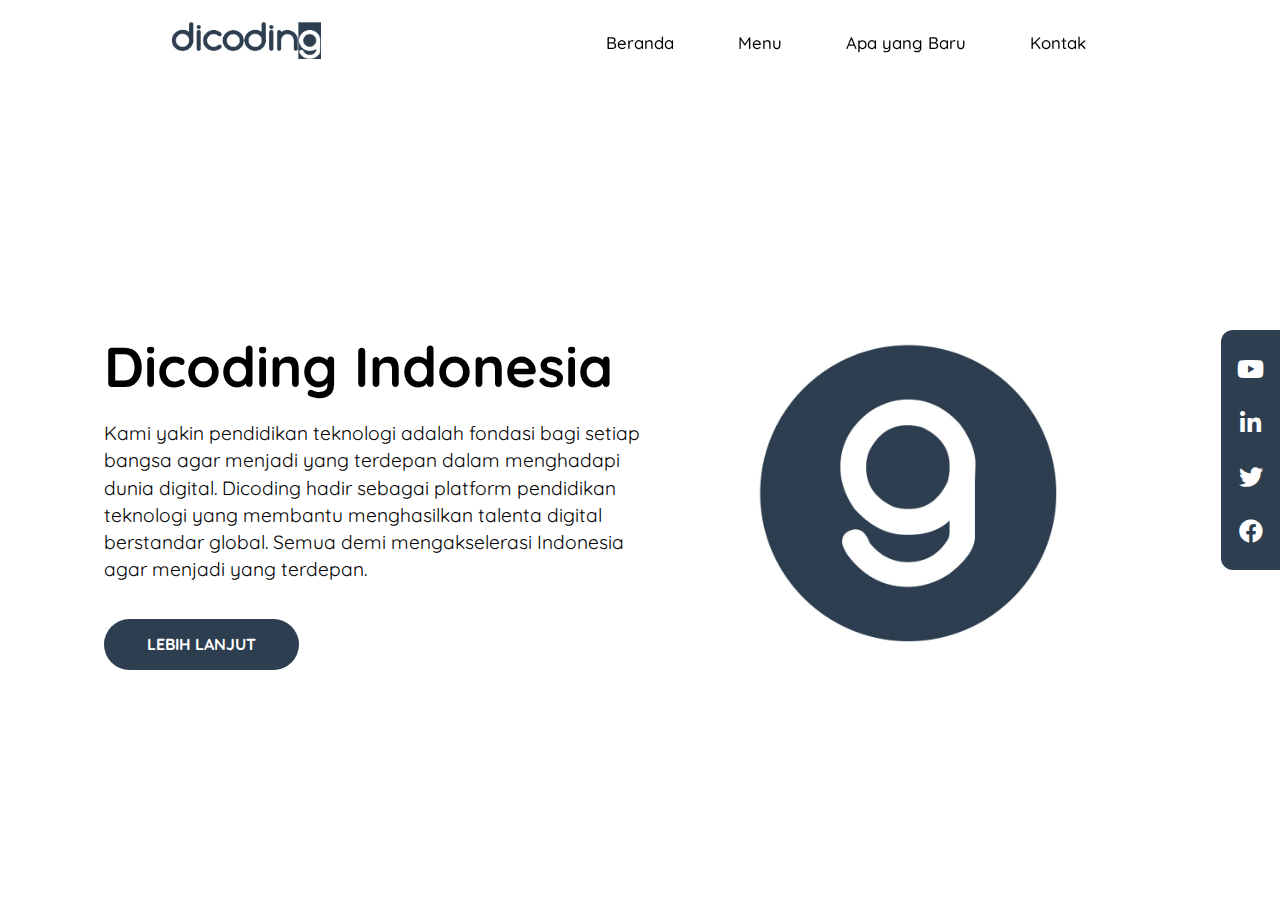
<file: LANDING-PAGE-DICODING/index.html>
<!DOCTYPE html>
<html>
  <head>
    <meta charset="utf-8">
    <meta name="viewport" content="width=device-width, initial-scale=1.0" />
    <title>Landing Page Dicoding</title>
 
    <!-- My Own CSS -->
    <link rel="stylesheet" href="css/app.css">
 
    <!-- Google Fonts -->
    <link rel="preconnect" href="https://fonts.googleapis.com">
    <link rel="preconnect" href="https://fonts.gstatic.com" crossorigin>
    <link
      href="https://fonts.googleapis.com/css2?family=Quicksand:wght@300..700&display=swap"
      rel="stylesheet"
    >
 
    <!-- Font Awesome 5.15.4 -->
    <link
      rel="stylesheet"
      href="https://cdnjs.cloudflare.com/ajax/libs/font-awesome/5.15.4/css/all.min.css"
      integrity="sha512-1ycn6IcaQQ40/MKBW2W4Rhis/DbILU74C1vSrLJxCq57o941Ym01SwNsOMqvEBFlcgUa6xLiPY/NS5R+E6ztJQ=="
      crossorigin="anonymous"
      referrerpolicy="no-referrer"
    >
  </head>
  <body>
    <header class="navbar-container">
      <div class="logo">
        <img src="img/dicoding-header-logo.png" alt="Dicoding Indonesia">
      </div>
      <nav class="nav-list">
        <ul>
          <li><a href="#">Beranda</a></li>
          <li><a href="#">Menu</a></li>
          <li><a href="#">Apa yang Baru</a></li>
          <li><a href="#">Kontak</a></li>
        </ul>
      </nav>
    </header>
 
    <main>
      <div class="content">
        <div class="content-description">
          <h1 class="title">Dicoding Indonesia</h1>
          <p>
            Kami yakin pendidikan teknologi adalah fondasi bagi setiap bangsa agar menjadi yang
            terdepan dalam menghadapi dunia digital. Dicoding hadir sebagai platform pendidikan
            teknologi yang membantu menghasilkan talenta digital berstandar global. Semua demi
            mengakselerasi Indonesia agar menjadi yang terdepan.
          </p>
 
          <button>Lebih lanjut</button>
        </div>
 
        <div class="content-image">
          <img src="img/circle-g.jpg" alt="Dicoding Indonesia">
        </div>
      </div>
 
      <aside>
        <div class="social-media">
          <ul>
            <li><a href="#"><i class="fab fa-youtube"></i></a></li>
            <li><a href="#"><i class="fab fa-linkedin-in"></i></a></li>
            <li><a href="#"><i class="fab fa-twitter"></i></a></li>
            <li><a href="#"><i class="fab fa-facebook"></i></a></li>
          </ul>
        </div>
      </aside>
    </main>
  </body>
</html>
</file>
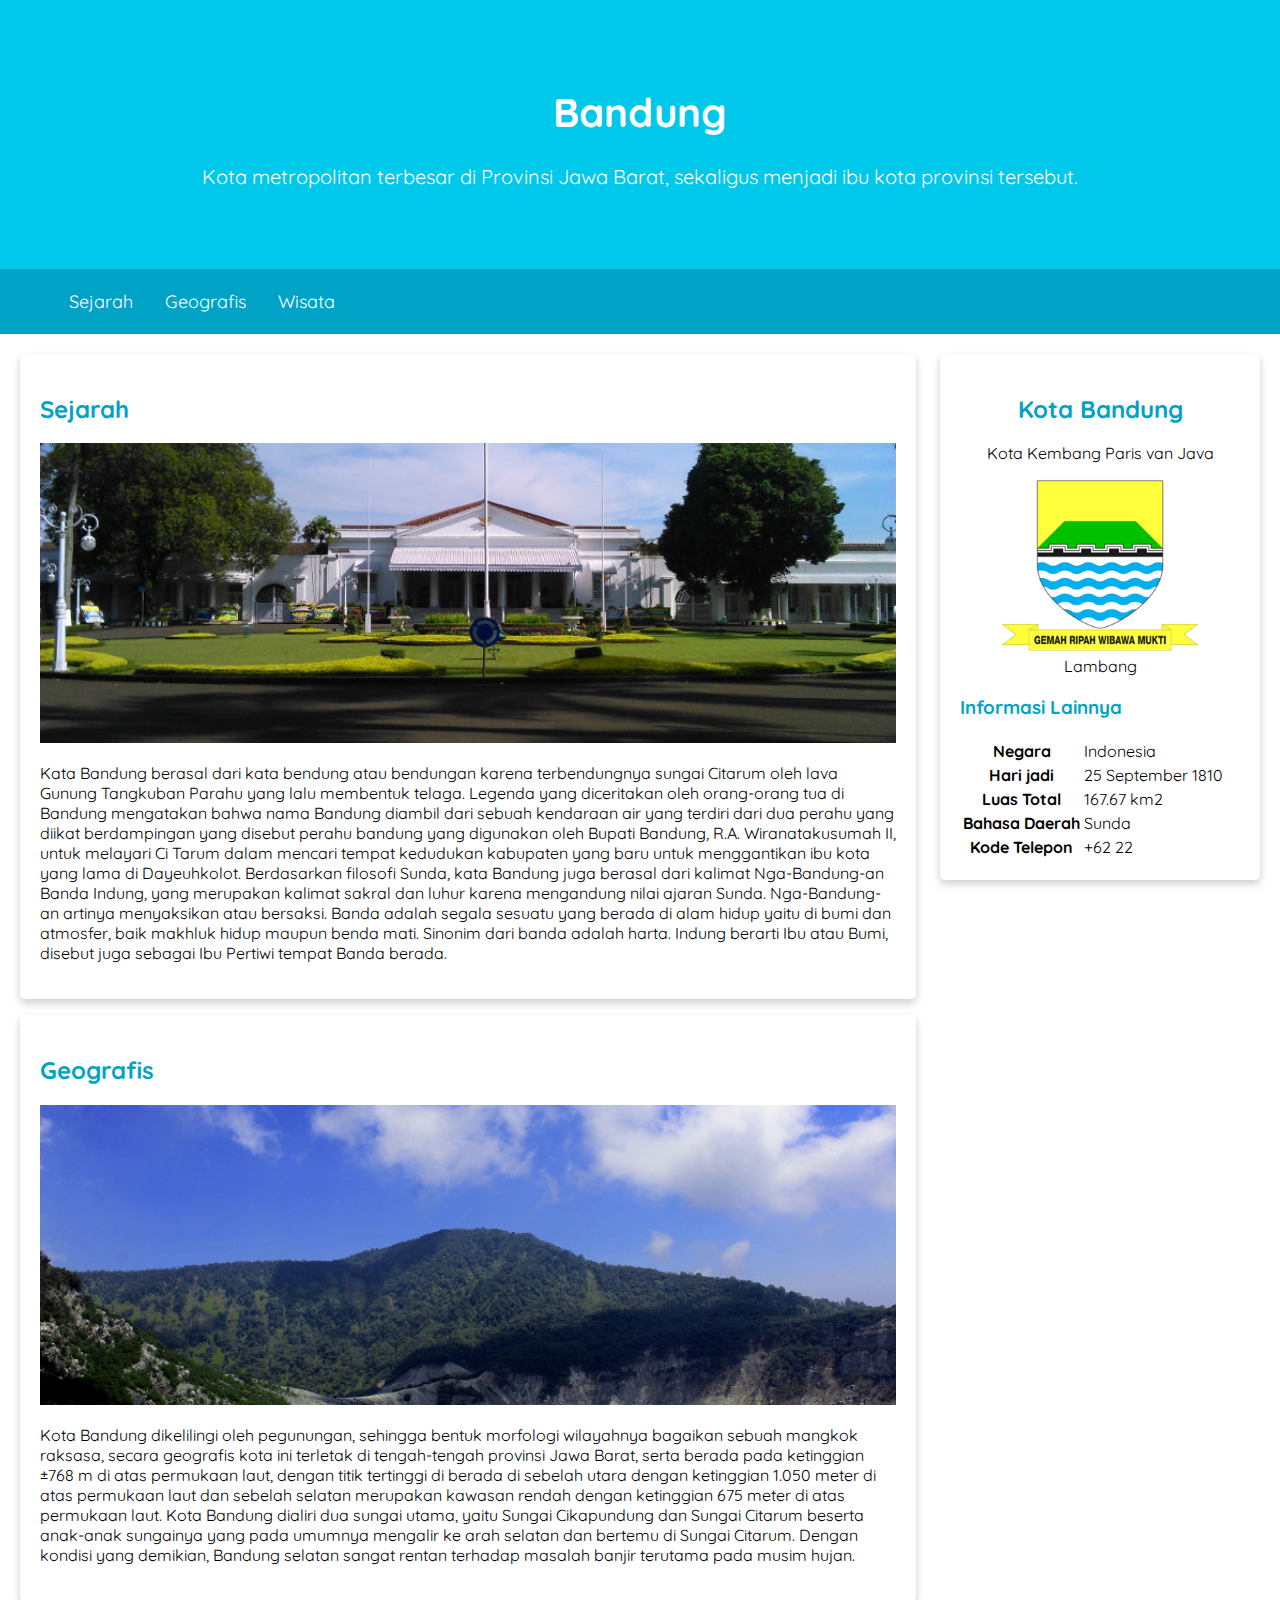
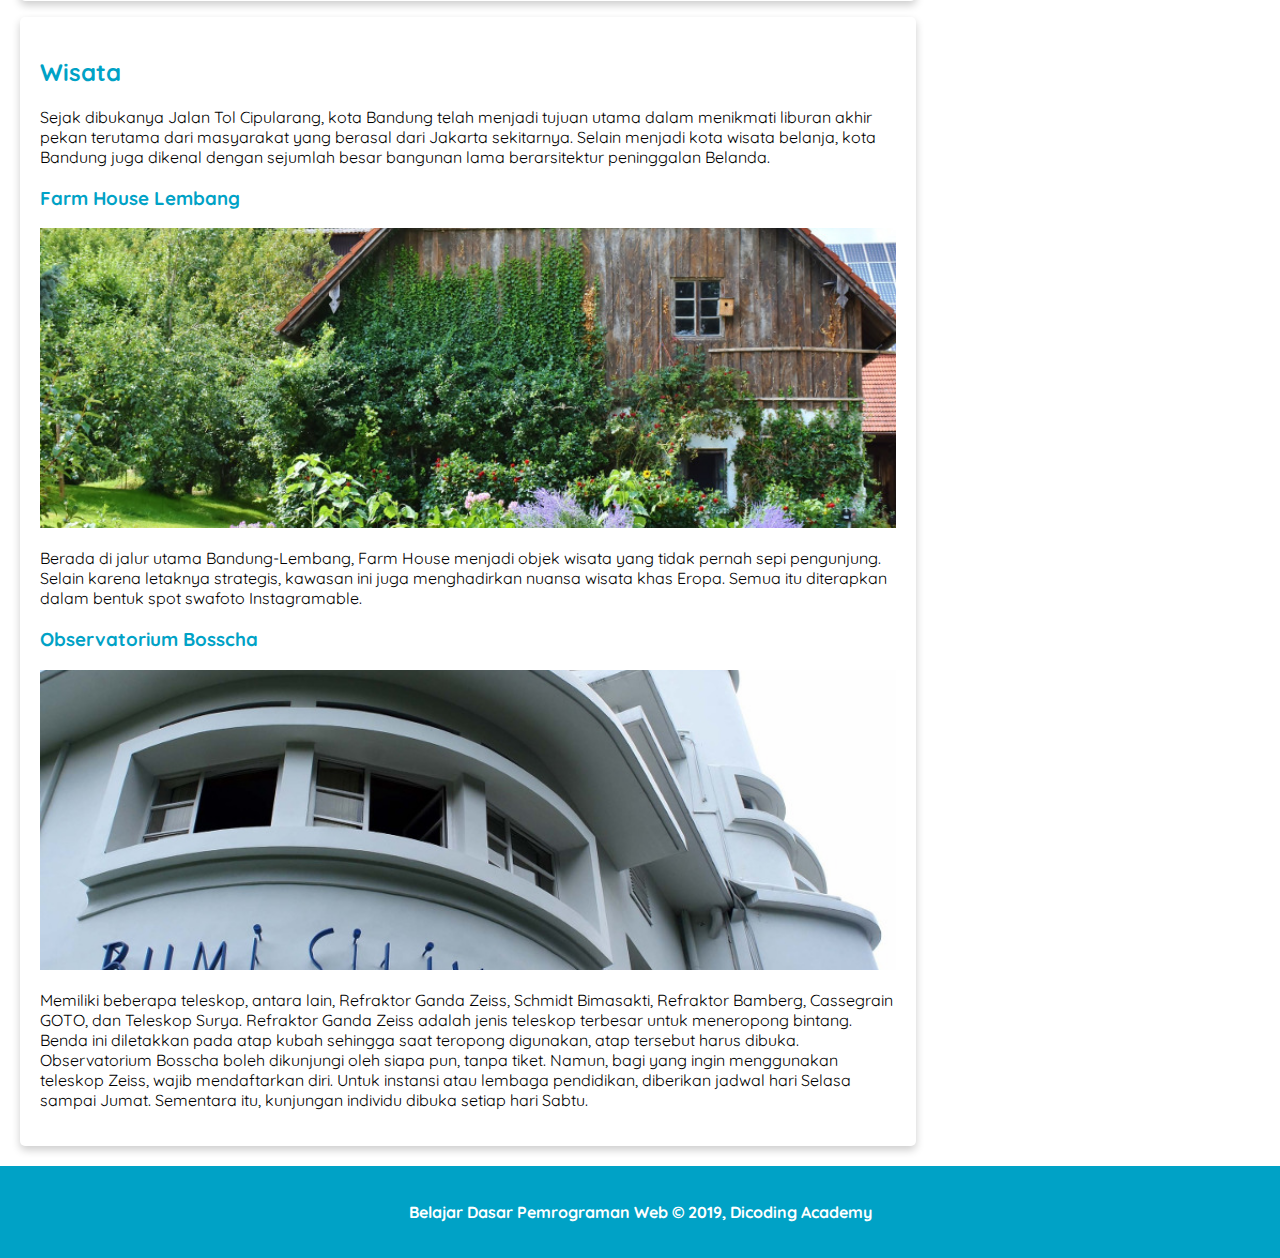
<file: WebDasar/index.html>
<!DOCTYPE html>
<html>
    <head>
        <meta charset="utf-8">
        <meta name="viewport" content="width=device-width, initial-scale=1.0" />
        <title>Halaman Profil Bandung</title>

        <link rel="stylesheet" href="assets/styles/style.css">
        <link rel="preconnect" href="https://fonts.googleapis.com">
        <link rel="preconnect" href="https://fonts.gstatic.com" crossorigin>
        <link href="https://fonts.googleapis.com/css2?family=Quicksand:wght@300..700&display=swap" rel="stylesheet">
    </head>

    <body>  
        <header>
            <div class="jumbotron">
                <h1>
                    Bandung
                </h1>
                <p>
                    Kota metropolitan terbesar di Provinsi Jawa Barat, sekaligus menjadi ibu kota provinsi tersebut.
                </p>
            </div>
            <nav>
                <ul>
                    <li>
                        <a href="#sejarah">Sejarah</a>
                    </li>
    
                    <li>
                        <a href="#geografis">Geografis</a>
                    </li>
    
                    <li>
                        <a href="#wisata">Wisata</a>
                    </li>
                </ul>
            </nav>
            
        </header>

        <main>
            <div id="content">
                <article class="card" id="sejarah">
                    <h2>
                        Sejarah
                    </h2>
                    <img class="featured-image" src="assets/image/history.jpg" alt="Sejarah">
                    
                    <p>
                        Kata Bandung berasal dari kata bendung atau bendungan karena terbendungnya sungai Citarum oleh lava Gunung Tangkuban Parahu yang lalu membentuk telaga. Legenda yang diceritakan oleh orang-orang tua di Bandung mengatakan bahwa nama Bandung diambil dari sebuah kendaraan air yang terdiri dari dua perahu yang diikat berdampingan yang disebut perahu bandung yang digunakan oleh Bupati Bandung, R.A. Wiranatakusumah II, untuk melayari Ci Tarum dalam mencari tempat kedudukan kabupaten yang baru untuk menggantikan ibu kota yang lama di Dayeuhkolot.
                        
                        Berdasarkan filosofi Sunda, kata Bandung juga berasal dari kalimat Nga-Bandung-an Banda Indung, yang merupakan kalimat sakral dan luhur karena mengandung nilai ajaran Sunda. Nga-Bandung-an artinya menyaksikan atau bersaksi. Banda adalah segala sesuatu yang berada di alam hidup yaitu di bumi dan atmosfer, baik makhluk hidup maupun benda mati. Sinonim dari banda adalah harta. Indung berarti Ibu atau Bumi, disebut juga sebagai Ibu Pertiwi tempat Banda berada.
                    </p>
                </article>

                <article class="card" id="geografis">
                    <h2>
                        Geografis
                    </h2>
                    <img class="featured-image" src="assets/image/geografis.jpg" alt="Geografis">
            
                    <p>
                        Kota Bandung dikelilingi oleh pegunungan, sehingga bentuk morfologi wilayahnya bagaikan sebuah mangkok raksasa, secara geografis kota ini terletak di tengah-tengah provinsi Jawa Barat, serta berada pada ketinggian ±768 m di atas permukaan laut, dengan titik tertinggi di berada di sebelah utara dengan ketinggian 1.050 meter di atas permukaan laut dan sebelah selatan merupakan kawasan rendah dengan ketinggian 675 meter di atas permukaan laut.
            
                        Kota Bandung dialiri dua sungai utama, yaitu Sungai Cikapundung dan Sungai Citarum beserta anak-anak sungainya yang pada umumnya mengalir ke arah selatan dan bertemu di Sungai Citarum. Dengan kondisi yang demikian, Bandung selatan sangat rentan terhadap masalah banjir terutama pada musim hujan.    
                    </p>
                </article>

                <article class="card" id="wisata">
                    <h2>
                        Wisata  
                    </h2>
                   
                    <p>
                        Sejak dibukanya Jalan Tol Cipularang, kota Bandung telah menjadi tujuan utama dalam menikmati liburan akhir pekan terutama dari masyarakat yang berasal dari Jakarta sekitarnya. Selain menjadi kota wisata belanja, kota Bandung juga dikenal dengan sejumlah besar bangunan lama berarsitektur peninggalan Belanda.
                    
                    </p>
                    
                    <section>
                        <h3>
                            Farm House Lembang
                        </h3>
                        <img class="featured-image" src="assets/image/farm-house.jpg" alt="farm-house">
                
                        <p>
                            Berada di jalur utama Bandung-Lembang, Farm House menjadi objek wisata yang tidak pernah sepi pengunjung. Selain karena letaknya strategis, kawasan ini juga menghadirkan nuansa wisata khas Eropa. Semua itu diterapkan dalam bentuk spot swafoto Instagramable.
                        
                        </p>    
                    </section>

                    <section>
                        <h3>
                            Observatorium Bosscha
                        </h3>
                        <img class="featured-image" src="assets/image/bosscha.jpg" alt="bosscha">
                        
                        <p>
                            Memiliki beberapa teleskop, antara lain, Refraktor Ganda Zeiss, Schmidt Bimasakti, Refraktor Bamberg, Cassegrain GOTO, dan Teleskop Surya. Refraktor Ganda Zeiss adalah jenis teleskop terbesar untuk meneropong bintang. Benda ini diletakkan pada atap kubah sehingga saat teropong digunakan, atap tersebut harus dibuka. Observatorium Bosscha boleh dikunjungi oleh siapa pun, tanpa tiket. Namun, bagi yang ingin menggunakan teleskop Zeiss, wajib mendaftarkan diri. Untuk instansi atau lembaga pendidikan, diberikan jadwal hari Selasa sampai Jumat. Sementara itu, kunjungan individu dibuka setiap hari Sabtu.
                
                        </p>
                    </section>
                </article>             
            </div>
            
            <aside>
                <article class="profile card">
                    <header>
                        <h2>Kota Bandung</h2>
        
                        <p>Kota Kembang Paris van Java</p>
                    
                        <figure>
                            <img src="assets/image/Bandung_coa.png">
                            <figcaption>Lambang</figcaption>
                        </figure>
                    </header>
                        

                    <section>
                        <h3>
                            Informasi Lainnya
                        </h3>
        
                        <table>
                            <tr>
                                <th>
                                    Negara
                                </th>
                                <td>
                                    Indonesia
                                </td>
                            </tr>
                            <tr>
                                <th>
                                    Hari jadi
                                </th>
                                <td>
                                    25 September 1810
                                </td>
                            </tr>
                            <tr>
                                <th>
                                    Luas Total
                                </th>
                                <td>
                                    167.67 km2
                                </td>
                            </tr>
                            <tr>
                                <th>
                                    Bahasa Daerah
                                </th>
                                <td>
                                    Sunda
                                </td>
                            </tr>
                            <tr>
                                <th>
                                    Kode Telepon
                                </th>
                                <td>
                                    +62 22
                                </td>
                            </tr>
                        </table>
                    </section>
                </article>
            </aside>    
        </main>
        
        <footer>
            <p>Belajar Dasar Pemrograman Web &#169; 2019, Dicoding Academy</p>
        </footer>
        
    </body>
</html>
</file>
<file: LANDING-PAGE-DICODING/css/app.css>
*,
*::before,
*::after {
  box-sizing: border-box;
}
 
body {
  font-family: 'Quicksand', sans-serif;
 
  height: 100vh;
  margin: 0;
 
  display: flex;
  flex-direction: column;
}
 
header.navbar-container {
  width: 100%;
  max-width: 1200px;
  padding-block: 1rem;
  margin-inline: auto;
 
  display: flex;
  justify-content: space-around;
  align-items: center;
 
  z-index: 9999;
}
 
header.navbar-container .logo img {
  width: 150px;
}
 
header.navbar-container .nav-list ul {
  padding-left: 0;
 
  display: flex;
  justify-content: center;
  gap: 2rem 1rem;
}
 
header.navbar-container .nav-list li {
  list-style-type: none;
}
 
header.navbar-container .nav-list li a {
  padding: 0.5rem 1.5rem;
  border-radius: 999px;
 
  text-decoration: none;
  font-size: 1.05rem;
  font-weight: 500;
  color: black;
 
  transition: all 0.2s ease-in-out;
}
 
header.navbar-container .nav-list li:hover a {
  background-color: #425c77;
  color: white;
}
 
main {
  flex: 1;
 
  width: 100%;
  max-width: 1200px;
  margin-inline: auto;
  padding: 2rem 4rem;
 
  display: flex;
  align-items: center;
}
 
main .content {
  flex: 1;
 
  display: flex;
  align-items: center;
}
 
main .content .content-description {
  flex: 1 1;
}
 
main .content .content-description .title {
  margin-block: 1rem;
 
  font-size: 3.5rem;
}
 
main .content .content-description p {
  font-size: 1.2rem;
  line-height: 1.7rem;
}
 
main .content .content-description button {
  padding: 0.8rem 2.5rem;
  border: 3px solid transparent;
  border-radius: 999px;
  margin-block-start: 1rem;
 
  background-color: #2d3e50;
 
  font-family: 'Quicksand', sans-serif;
  text-transform: uppercase;
  font-size: 1rem;
  font-weight: 700;
  color: white;
 
  cursor: pointer;
  transition: all 0.15s ease-in;
}
 
main .content .content-description button:hover {
  border: 3px solid #2d3e50;
  background-color: transparent;
 
  color: #2d3e50;
}
 
main .content .content-image {
  flex: 1;
 
  display: flex;
}
 
main .content .content-image img {
  width: 300px;
  min-width: 250px;
  margin: auto;
}
 
main aside {
  position: fixed;
  inset-block: 0;
  inset-inline-end: 0;
}
 
main aside .social-media {
  height: 100%;
  display: flex;
}
 
main aside .social-media ul {
  padding: 1.5rem 1rem;
  border-top-left-radius: 12px;
  border-bottom-left-radius: 12px;
  margin: auto;
  background-color: #2d3e50;
 
  display: flex;
  flex-flow: column nowrap;
  align-items: center;
  justify-content: center;
  gap: 1.5rem;
}
 
main aside .social-media li {
  list-style-type: none;
}
 
main aside .social-media li a {
  text-decoration: none;
  font-size: 1.5rem;
  color: white;
 
  transition: all 0.1s ease-in-out;
}
 
main aside .social-media li a:hover {
  color: #89b0d9;
}

@media screen and (max-width: 768px) {
    header.navbar-container {
      flex-direction: column;
    }
   
    header.navbar-container .nav-list ul {
      flex-wrap: wrap;
      column-gap: 0.5rem;
    }
   
    main {
      padding: 1rem 3rem;
    }
   
    main .content {
      flex-direction: column;
      gap: 2rem;
    }
   
    main .content .content-description .title {
      font-size: 3rem;
    }
    main .content .content-description p {
      font-size: 1rem;
    }
    main .content .content-image {
      order: -1;
    }
  }
</file>
<file: WebDasar/assets/styles/style.css>
body {
    font-family: 'Quicksand', sans-serif;
    margin: 0;
    padding: 0;
}
*{
 box-sizing: border-box;   
}

header {
    display: inline;
}

main {
    padding: 20px;
    display: flex;
    gap: 1.5rem;
  }

h2,
h3 {
    color:#00a2c6;
}

footer {
    padding: 20px;
    color: white;
    background-color: #00a2c6;
}

nav a {
    font-size: 18px;
    font-weight: 400;
    text-decoration: none;
    color: white;
}

nav ul {
    padding-inline: 4rem;
    display: flex;
    gap: 2rem;
  }

nav a:hover {
    font-weight: bold;
}

.profile header {
    text-align: center;
}

footer {
    text-align: center;
    font-weight: bold;
    padding: 20px;
    color: white;
    background-color: #00a2c6;
}

.featured-image {
    width: 100%;
    max-height: 300px;
    object-fit: cover;
    object-position: center;
  }

  .profile img {
    width: 200px;
  }

.card {
    box-shadow: 0 4px 8px 0 rgba(0, 0, 0, 0.2);
    border-radius: 5px;
   
    padding: 20px;

}

.jumbotron {
    font-size: 20px;
    padding: 60px;
    background-color: #00c8eb;
    text-align: center;
    color: white;
} 

nav li {
    list-style-type: none;
}

nav {
    background-color: #00a2c6;
    padding: 5px;

    position: sticky;
    top: 0;
}

#content {
    flex: 5;

    display: flex;
    flex-flow: column nowrap;
    gap: 1rem 2rem;
}

aside {
    flex: 1;
}

@media screen and (max-width: 1000px) {
    #content, aside {
      width: 100%;
      padding: 0;
    }
}

@media screen and (max-width: 1200px) {
    main {
        flex-flow: column nowrap;
    }
    main aside {
            align-self: center;
    }
    
}

@media screen and (max-width: 768px) {
    nav ul {
        justify-content: center;
    }
      main aside {
        align-self: stretch;
    }
}
</file>
